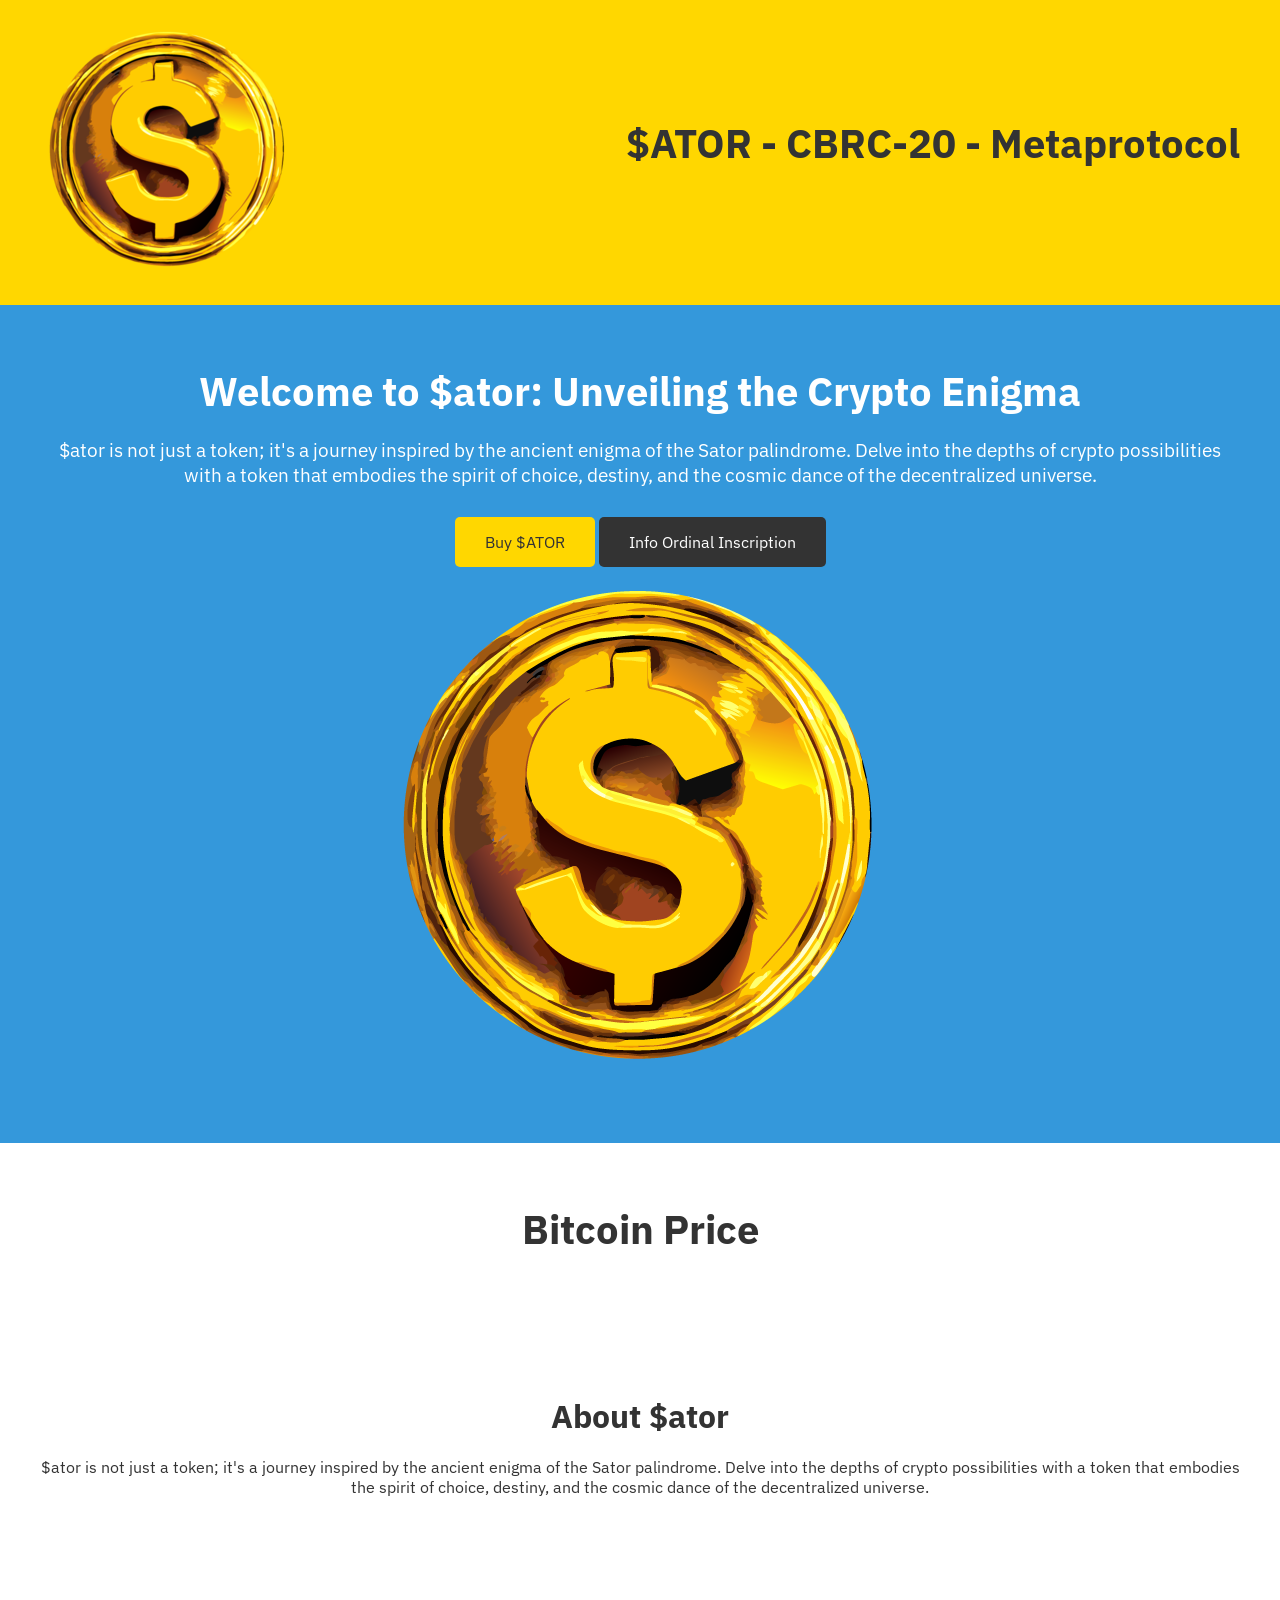
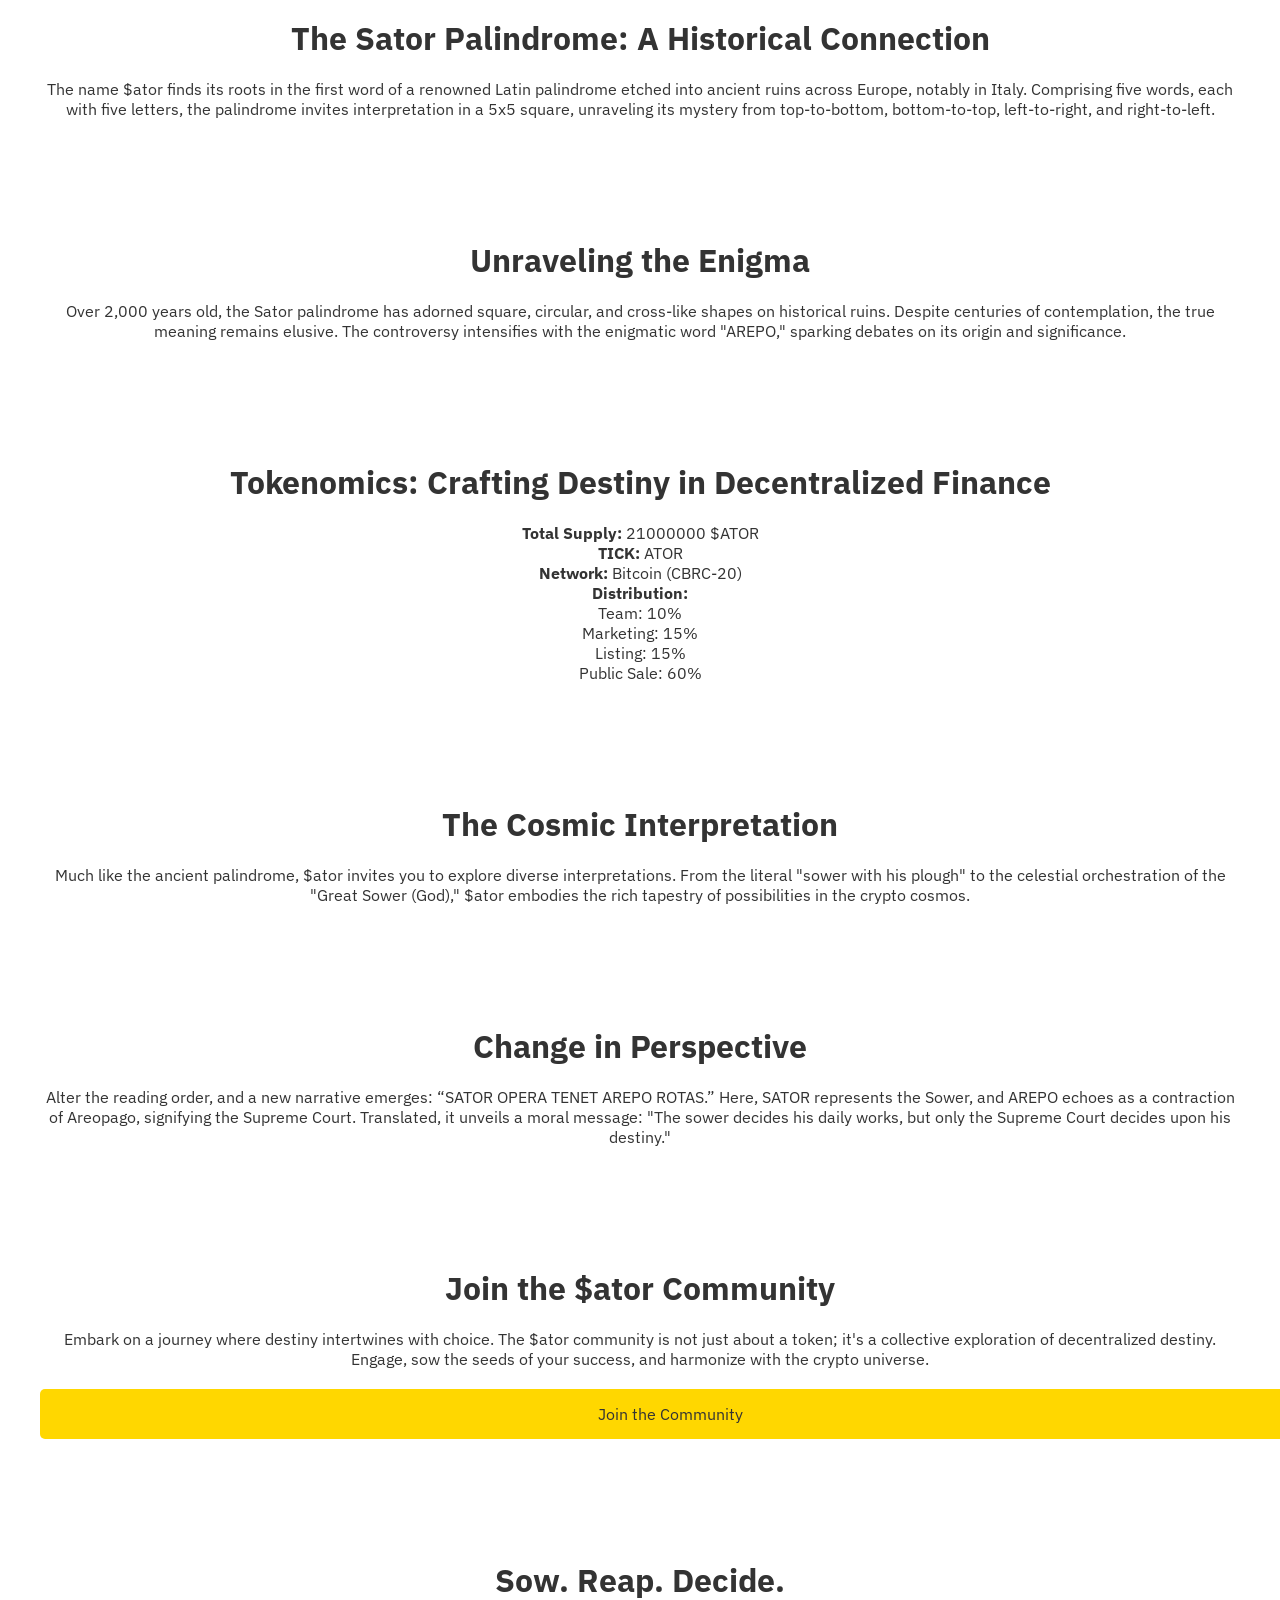
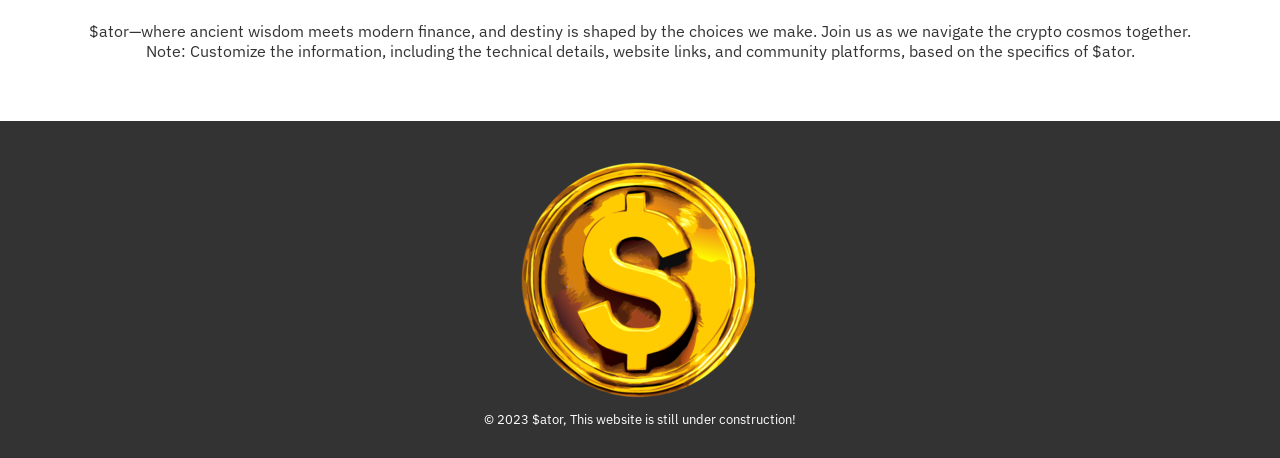
<file: index.html>
<!DOCTYPE html>
<html lang="en">
<head>
    <meta charset="utf-8">
    <meta http-equiv="X-UA-Compatible" content="IE=edge">
    <meta name="viewport" content="width=device-width, initial-scale=1">
    <title>$ATOR - Unveiling the Crypto Enigma</title>
    <link href="https://fonts.googleapis.com/css?family=IBM+Plex+Sans:400,600" rel="stylesheet">
    <link rel="stylesheet" href="style.css">
    <script src="https://code.jquery.com/jquery-3.6.4.min.js"></script>
    <script src="js\preciobtc.js"></script>
  

</head>
<body class="is-boxed has-animations">
    <div class="body-wrap">
        <header class="site-header">
            <div class="container">
                <div class="site-header-inner">
                    <div class="brand header-brand">
                        <h1 class="m-0">
                            <a href="#">
                                <img class="header-logo-image" src="logosator.ico" alt="Logo">
                            </a>
                            
                        </h1>
                        
                    </div>
                    <h1 class="hero-title mt-0">$ATOR - CBRC-20 - Metaprotocol </h1>
                </div>
            </div>
        </header>

        <main>
            <section class="hero">
                <div class="container">
                    <div class="hero-inner">
                        <div class="hero-copy">
                            <h1 class="hero-title mt-0">Welcome to $ator: Unveiling the Crypto Enigma</h1>
                            <p class="hero-paragraph">$ator is not just a token; it's a journey inspired by the ancient enigma of the Sator palindrome. Delve into the depths of crypto possibilities with a token that embodies the spirit of choice, destiny, and the cosmic dance of the decentralized universe.</p>
                            <div class="hero-cta">
                                <a class="button button-primary" href="https://ordinalnovus.com/cbrc-20/ator">Buy $ATOR</a>
                                <a class="button" href="https://ordinals.com/inscription/d95b2098e05e15fc027405e22209ddbaf5ee990345f21cb804b24ef1004c3c8ai0">Info Ordinal Inscription</a>
                            </div>
                            <img class="header-logo-image" src="logosator.png" alt="Logo">
                        </div>
                        
                    </div>
                </div>
            </section>

            <section class="about section">
                <div class="container">
                    <div class="about-inner section-inner">
                        <div class="hero-inner">
                            <!-- ... (otro contenido) ... -->
                            <h1 class="hero-title mt-0">Bitcoin Price</h1>
                            <div id="bitcoin-price"></div>
                            <!-- ... (otro contenido) ... -->
                        </div>
                    </div>
                </div>
            </section>

            

            

            <section class="about section">
                <div class="container">
                    <div class="about-inner section-inner">
                        <div class="about-content">
                            <h2 class="section-title mt-0">About $ator</h2>
                            <p>$ator is not just a token; it's a journey inspired by the ancient enigma of the Sator palindrome. Delve into the depths of crypto possibilities with a token that embodies the spirit of choice, destiny, and the cosmic dance of the decentralized universe.</p>
                        </div>
                    </div>
                </div>
            </section>

            <section class="historical-connection section">
                <div class="container">
                    <div class="historical-connection-inner section-inner">
                        <h2 class="section-title mt-0">The Sator Palindrome: A Historical Connection</h2>
                        <p>The name $ator finds its roots in the first word of a renowned Latin palindrome etched into ancient ruins across Europe, notably in Italy. Comprising five words, each with five letters, the palindrome invites interpretation in a 5x5 square, unraveling its mystery from top-to-bottom, bottom-to-top, left-to-right, and right-to-left.</p>
                    </div>
                </div>
            </section>

            <section class="enigma section">
                <div class="container">
                    <div class="enigma-inner section-inner">
                        <h2 class="section-title mt-0">Unraveling the Enigma</h2>
                        <p>Over 2,000 years old, the Sator palindrome has adorned square, circular, and cross-like shapes on historical ruins. Despite centuries of contemplation, the true meaning remains elusive. The controversy intensifies with the enigmatic word "AREPO," sparking debates on its origin and significance.</p>
                    </div>
                </div>
            </section>

            <section class="tokenomics section">
                <div class="container">
                    <div class="tokenomics-inner section-inner">
            
                        <h2 class="section-title mt-0">Tokenomics: Crafting Destiny in Decentralized Finance</h2>
                        <p><strong>Total Supply:</strong> 21000000 $ATOR<br>
                        <strong>TICK:</strong> ATOR<br>
                        <strong>Network:</strong> Bitcoin (CBRC-20)<br>
                        <strong>Distribution:</strong><br>
                        Team: 10%<br>
                        Marketing: 15%<br>
                        Listing: 15%<br>
                        Public Sale: 60%</p>
                    </div>
                </div>
            </section>

            <section class="cosmic-interpretation section">
                <div class="container">
                    <div class="cosmic-interpretation-inner section-inner">
                        <h2 class="section-title mt-0">The Cosmic Interpretation</h2>
                        <p>Much like the ancient palindrome, $ator invites you to explore diverse interpretations. From the literal "sower with his plough" to the celestial orchestration of the "Great Sower (God)," $ator embodies the rich tapestry of possibilities in the crypto cosmos.</p>
                    </div>
                </div>
            </section>

            <section class="change-in-perspective section">
                <div class="container">
                    <div class="change-in-perspective-inner section-inner">
                        <h2 class="section-title mt-0">Change in Perspective</h2>
                        <p>Alter the reading order, and a new narrative emerges: “SATOR OPERA TENET AREPO ROTAS.” Here, SATOR represents the Sower, and AREPO echoes as a contraction of Areopago, signifying the Supreme Court. Translated, it unveils a moral message: "The sower decides his daily works, but only the Supreme Court decides upon his destiny."</p>
                    </div>
                </div>
            </section>

            <section class="community section">
                <div class="container">
                    <div class="community-inner section-inner">
                        <h2 class="section-title mt-0">Join the $ator Community</h2>
                        <p>Embark on a journey where destiny intertwines with choice. The $ator community is not just about a token; it's a collective exploration of decentralized destiny. Engage, sow the seeds of your success, and harmonize with the crypto universe.</p>
                        <div class="cta-cta">
                            <a class="button button-primary button-wide-mobile" href="https://t.me/CBRC_20">Join the Community</a>
                        </div>
                    </div>
                </div>
            </section>

            <section class="conclusion section">
                <div class="container">
                    <div class="conclusion-inner section-inner">
                        <h2 class="section-title mt-0">Sow. Reap. Decide.</h2>
                        <p>$ator—where ancient wisdom meets modern finance, and destiny is shaped by the choices we make. Join us as we navigate the crypto cosmos together.</p>
                        <p>Note: Customize the information, including the technical details, website links, and community platforms, based on the specifics of $ator.</p>
                    </div>
                </div>
            </section>
        </main>

        <footer class="site-footer">
            <div class="container">
                <div class="site-footer-inner">
                    <div class="brand footer-brand">
                        <a href="#">
                            <img class="header-logo-image" src="logosator.ico" alt="Logo">
                        </a>
                    </div>
                   
                    <div class="footer-copyright">&copy; 2023 $ator, This website is still under construction!</div>
                </div>
            </div>
        </footer>
    </div>
</body>
</html>
</file>
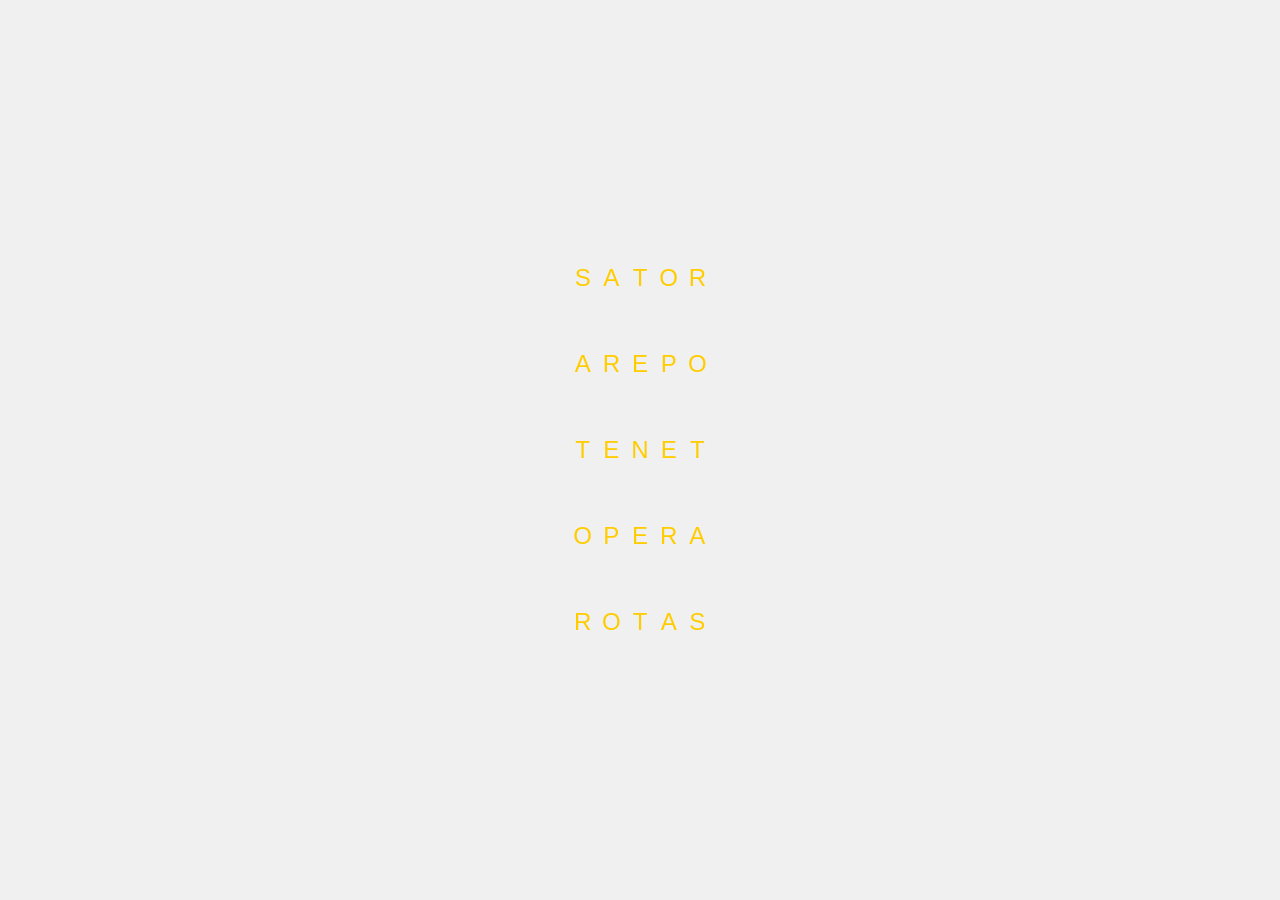
<file: index2.html>
<!DOCTYPE html>
<html lang="en">
<head>
    <meta charset="UTF-8">
    <meta name="viewport" content="width=device-width, initial-scale=1.0">
    <title>Sator Square</title>
    <style>
        body {
            font-family: 'Arial', sans-serif;
            background-color: #f0f0f0; /* Color de fondo gris claro */
            display: flex;
            align-items: center;
            justify-content: center;
            height: 100vh;
            margin: 0;
        }

        #sator-square {
            display: grid;
            grid-template-columns: repeat(5, 1fr);
            gap: 10px;
            text-align: center;
            font-size: 24px;
            color: #ff0000; /* Color rojo */
        }

        .yellow-text {
            color: #ffcc00; /* Color amarillo */
        }
    </style>
</head>
<body>

    <div id="sator-square">
        <p class="yellow-text">S</p>
        <p class="yellow-text">A</p>
        <p class="yellow-text">T</p>
        <p class="yellow-text">O</p>
        <p class="yellow-text">R</p>
        <p class="yellow-text">A</p>
        <p class="yellow-text">R</p>
        <p class="yellow-text">E</p>
        <p class="yellow-text">P</p>
        <p class="yellow-text">O</p>
        <p class="yellow-text">T</p>
        <p class="yellow-text">E</p>
        <p class="yellow-text">N</p>
        <p class="yellow-text">E</p>
        <p class="yellow-text">T</p>
        <p class="yellow-text">O</p>
        <p class="yellow-text">P</p>
        <p class="yellow-text">E</p>
        <p class="yellow-text">R</p>
        <p class="yellow-text">A</p>
        <p class="yellow-text">R</p>
        <p class="yellow-text">O</p>
        <p class="yellow-text">T</p>
        <p class="yellow-text">A</p>
        <p class="yellow-text">S</p>
    </div>

</body>
</html>
</file>
<file: style.css>
body, h1, h2, p, ul, li {
    margin: 0;
    padding: 0;
}

body {
    font-family: 'IBM Plex Sans', sans-serif;
    background-color: #f2f2f2; /* Fondo gris claro */
    color: #333; /* Texto principal */
}

.container {
    max-width: 1200px;
    margin: 0 auto;
}

.site-header {
    background-color: #ffd700; /* Amarillo */
    padding: 20px 0;
}

.site-header-inner {
    display: flex;
    justify-content: space-between;
    align-items: center;
}

.header-logo-image {
    max-width: 100%;
}

.hero {
    background-color: #3498db; /* Azul */
    color: #fff; /* Texto blanco */
    padding: 60px 0;
    text-align: center;
}

.hero-title {
    font-size: 2.5em;
    margin-bottom: 20px;
}

.hero-paragraph {
    font-size: 1.2em;
    margin-bottom: 30px;
}

.hero-cta {
    margin-top: 20px;
}

.button {
    display: inline-block;
    padding: 15px 30px;
    font-size: 1em;
    text-align: center;
    text-decoration: none;
    color: #fff; /* Texto blanco */
    background-color: #333; /* Fondo negro */
    border-radius: 5px;
}

.button-primary {
    background-color: #ffd700; /* Amarillo */
    color: #333; /* Texto principal */
}

.about,
.historical-connection,
.enigma,
.tokenomics,
.cosmic-interpretation,
.change-in-perspective,
.community,
.conclusion {
    background-color: #fff; /* Fondo blanco */
    color: #333; /* Texto principal */
    padding: 60px 0;
    text-align: center;
}

.section-title {
    font-size: 2em;
    margin-bottom: 20px;
}

.tokenomics-content {
    margin-bottom: 30px;
}

.cta-cta {
    margin-top: 20px;
}

.button-wide-mobile {
    display: block;
    width: 100%;
}

.site-footer {
    background-color: #333; /* Fondo negro */
    color: #fff; /* Texto blanco */
    padding: 30px 0;
    text-align: center;
}

.footer-links,
.footer-social-links {
    margin-bottom: 20px;
}

.footer-links a,
.footer-social-links a {
    color: #fff; /* Texto blanco */
    text-decoration: none;
}

.footer-copyright {
    font-size: 0.8em;
}

.circle-container {
    position: relative;
    width: 300px;
    height: 300px;
  }
  
  .circle {
    position: relative;
    width: 100%;
    height: 100%;
    border-radius: 50%;
    border: 5px solid #ccc; /* Color del círculo */
    overflow: hidden;
  }
  
  .circle-fill {
    position: absolute;
    width: 100%;
    height: 100%;
    clip: rect(0px, 150px, 300px, 0px); /* Cambiar este valor para cambiar el porcentaje mostrado */
    border-radius: 50%;
  }
  
  #team {
    background-color: red; /* Color del porcentaje del equipo */
    transform: rotate(0deg);
  }
  
  #marketing {
    background-color: blue; /* Color del porcentaje de marketing */
    transform: rotate(0deg);
  }
  
  #listing {
    background-color: green; /* Color del porcentaje de listado */
    transform: rotate(0deg);
  }
  
  #public-sale {
    background-color: orange; /* Color del porcentaje de venta pública */
    transform: rotate(0deg);
  }
  
  .circle-text {
    position: absolute;
    top: 50%;
    left: 50%;
    transform: translate(-50%, -50%);
    text-align: center;
  }
</file>
